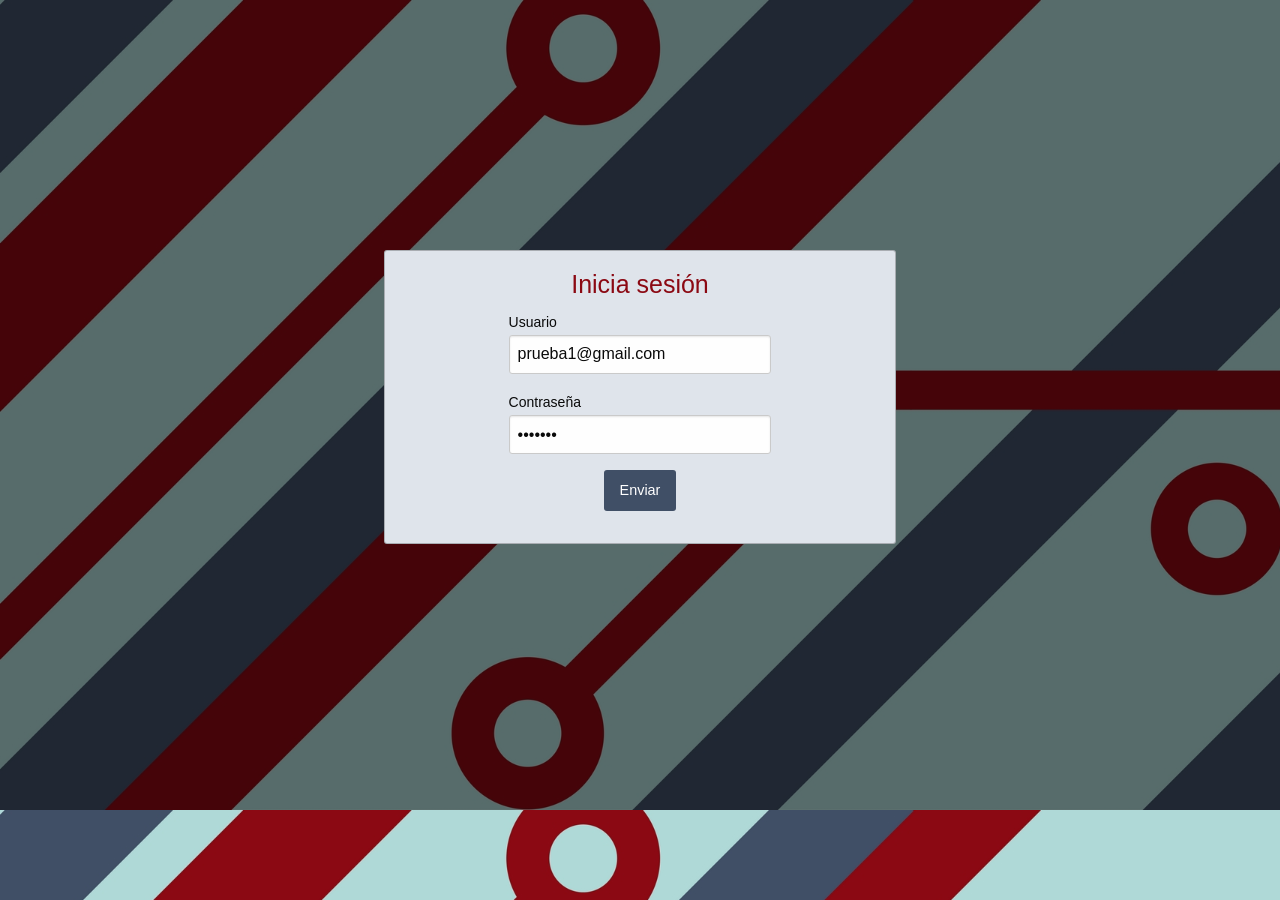
<file: client/index.html>
<!doctype html>
<html class="no-js" lang="en" dir="ltr">
  <head>
    <meta charset="utf-8">
    <meta http-equiv="x-ua-compatible" content="ie=edge">
    <meta name="viewport" content="width=device-width, initial-scale=1.0">
    <title>Log in</title>
    <link rel="stylesheet" href="css/foundation.min.css">
    <link rel="stylesheet" href="css/index.css">
  </head>
  <body>
    <div class="main">
      <div class="login-container">
        <div class="callout primary login">
          <h4>Inicia sesión</h4>
          <form>
            <div class="row align-center">
              <div class="small-7 columns">
                <label>Usuario
                  <input type="text" id="user" value="prueba1@gmail.com" required>
                </label>
              </div>
              <div class="small-7 columns">
                <label>Contraseña
                  <input type="password" id="password" value="prueba1" required>
                </label>
              </div>
              <div class="small-7 columns btn-container">
                <button type="submit" class="button">Enviar</button>
              </div>
            </div>
          </form>
        </div>
      </div>
    </div>

    <script src="js/vendor/jquery.js"></script>
    <script src="js/vendor/what-input.js"></script>
    <script src="js/vendor/foundation.min.js"></script>
    <script src="js/index.js"></script>
  </body>
</html>
</file>
<file: client/css/index.css>
body{
  background-image: url('../img/fondo.jpg');
  background-size: cover;
}
.main{
  display: flex;
  align-items: center;
  justify-content: center;
  width: 100%;
  height: 50.6rem;
  background-color: rgba(0, 0, 0, 0.5);
}
.login-container{
  width: 40%;
}
.callout.login h4{
  text-align: center;
  color: #8B0913;
}
div.btn-container{
  display: flex;
  justify-content: center;
}
</file>
